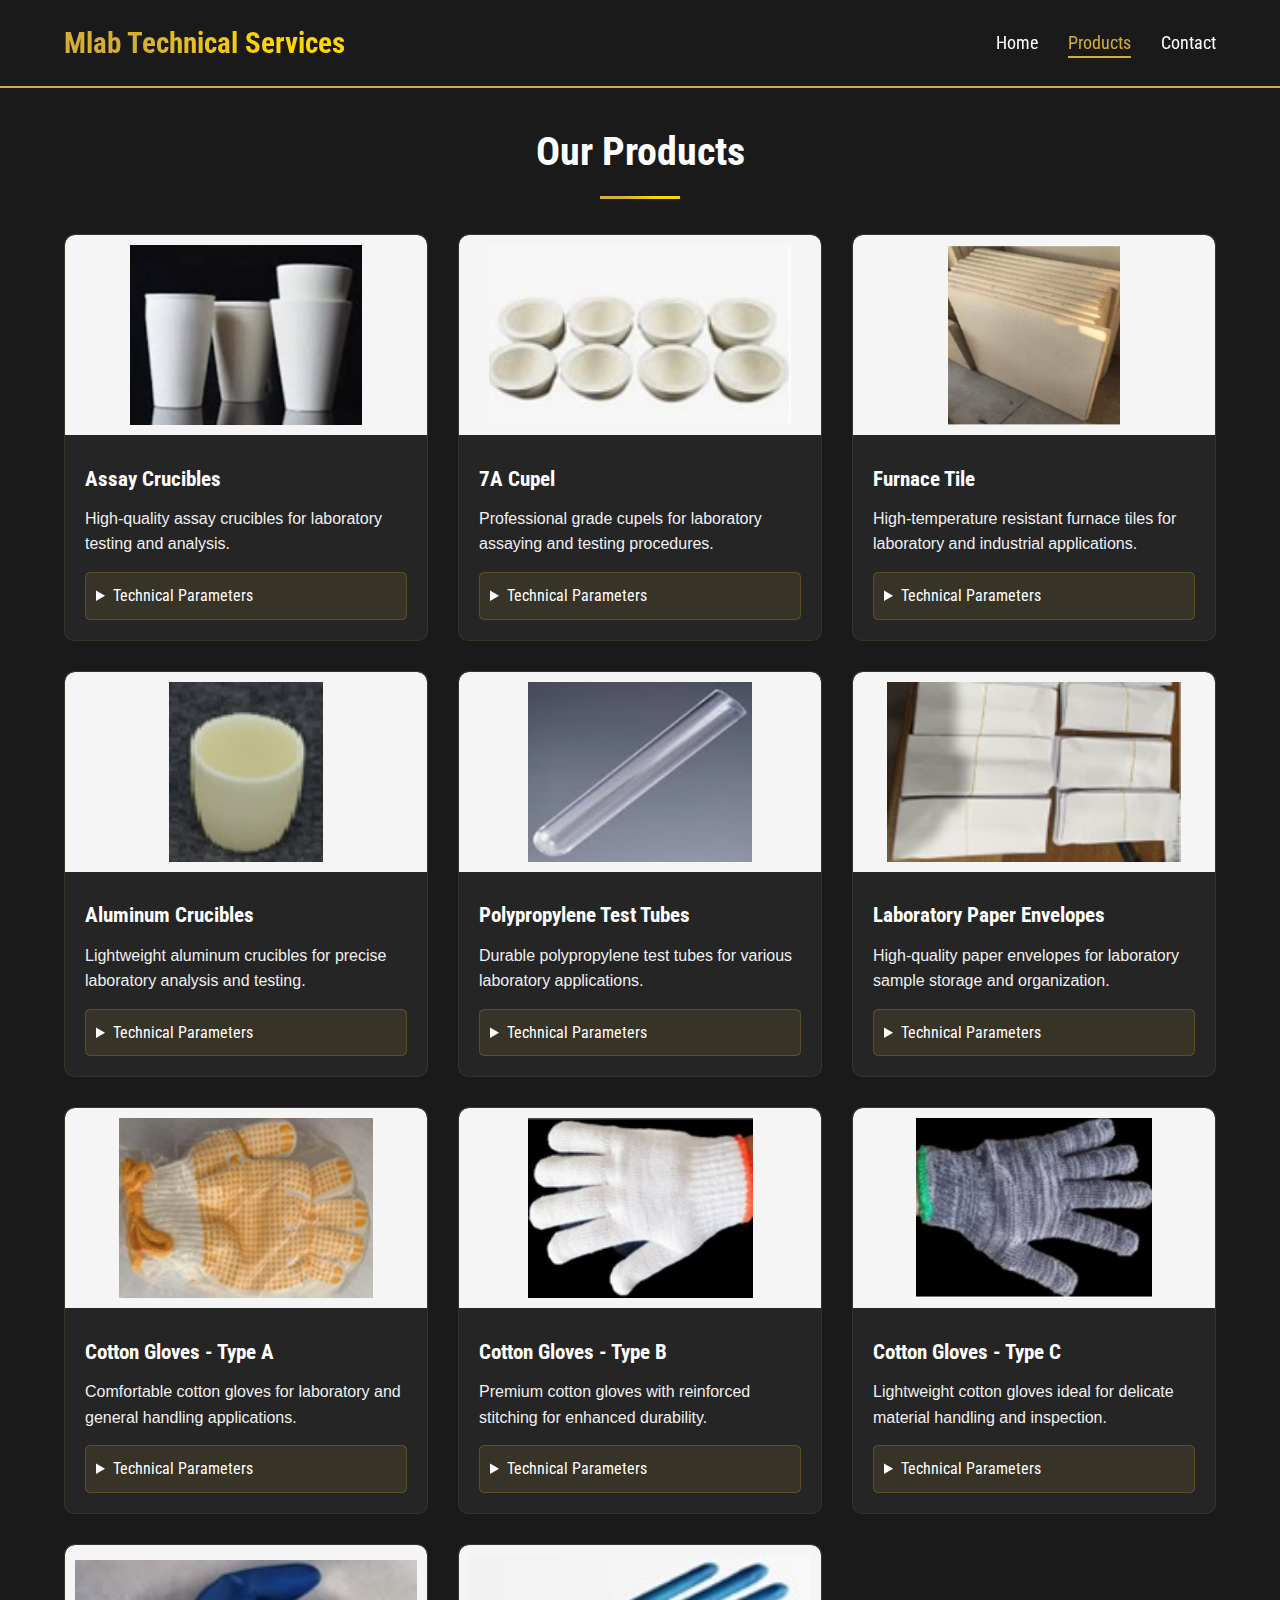
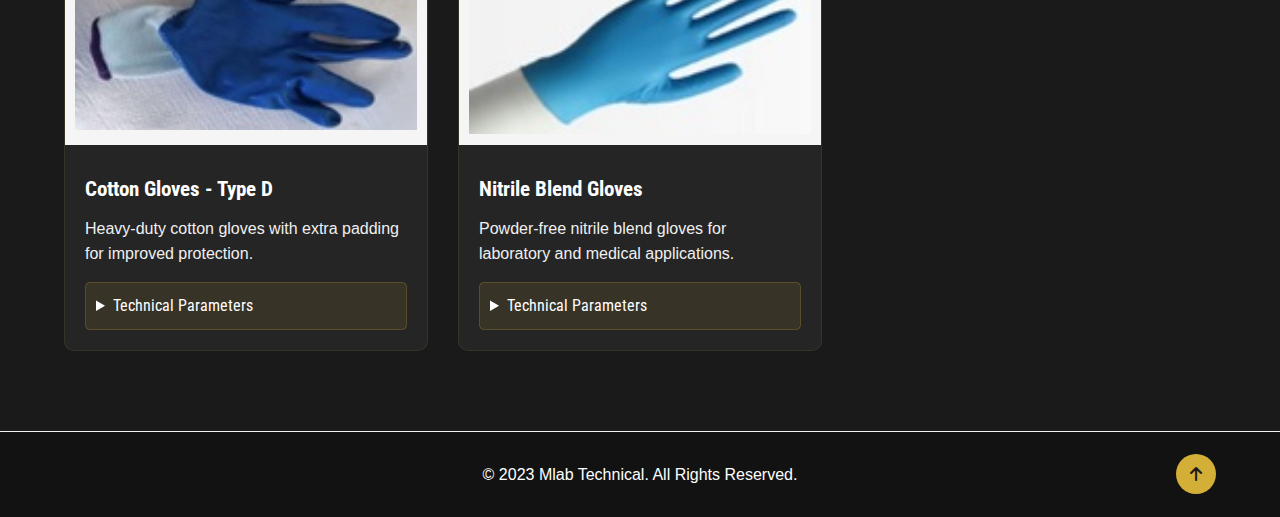
<file: products.html>
<!DOCTYPE html>
<html lang="en">
<head>
    <meta charset="UTF-8">
    <meta name="viewport" content="width=device-width, initial-scale=1.0">
    <meta name="description" content="Mlab Technical - Professional Consumables Supplier Product Showcase">
    <meta property="og:title" content="Mlab Technical - Products">
    <meta property="og:description" content="Browse our professional consumables product catalog">
    <meta property="og:type" content="website">
    <title>Mlab Technical - Products</title>
    <link rel="stylesheet" href="assets/css/style.css">
    <link rel="stylesheet" href="assets/css/product-images.css">
    <link href="https://fonts.googleapis.com/css2?family=Roboto+Condensed:wght@400;700&display=swap" rel="stylesheet">
    <link rel="stylesheet" href="https://cdnjs.cloudflare.com/ajax/libs/font-awesome/6.0.0-beta3/css/all.min.css">
</head>
<body>
    <!-- Navigation Bar -->
    <nav class="navbar">
        <div class="logo">
            <h1 class="site-title">Mlab Technical Services</h1>
        </div>
        <div class="menu-toggle">
            <i class="fas fa-bars"></i>
        </div>
        <ul class="nav-links">
            <li><a href="index.html">Home</a></li>
            <li><a href="products.html" class="active">Products</a></li>
            <li><a href="contact.html">Contact</a></li>
        </ul>
    </nav>

    <!-- Product Display Area -->
    <section class="products-section">
        <h2 class="section-title">Our Products</h2>
        
        <!-- Product Display -->
        
        <!-- Product Grid -->
        <div class="products-grid">

            <!-- Crucibles -->            
            <div class="product-card">
                <img src="images/CRUCIBLES.jpg" alt="Assay Crucibles" class="product-img">
                <div class="product-info">
                    <h3>Assay Crucibles</h3>
                    <p>High-quality assay crucibles for laboratory testing and analysis.</p>
                    <details class="product-details">
                        <summary>Technical Parameters</summary>
                        <div class="product-details-content">
                            <table>
                                <tr>
                                    <td>Weight</td>
                                    <td>50grm</td>
                                </tr>
                                <tr>
                                    <td>UOM</td>
                                    <td>ea</td>
                                </tr>
                                <tr>
                                    <td>Pack Qty</td>
                                    <td>1530</td>
                                </tr>
                            </table>
                        </div>
                    </details>
                </div>
            </div>

            <!-- 7A Cupel -->
            <div class="product-card">
                <img src="images/7A Cupel.jpg" alt="7A Cupel" class="product-img">
                <div class="product-info">
                    <h3>7A Cupel</h3>
                    <p>Professional grade cupels for laboratory assaying and testing procedures.</p>
                    <details class="product-details">
                        <summary>Technical Parameters</summary>
                        <div class="product-details-content">
                            <table>
                                <tr>
                                    <td>Packaging</td>
                                    <td>300/box</td>
                                </tr>
                                <tr>
                                    <td>UOM</td>
                                    <td>ea</td>
                                </tr>
                                <tr>
                                    <td>Pack Qty</td>
                                    <td>48/60cartons/pallet</td>
                                </tr>
                            </table>
                        </div>
                    </details>
                </div>
            </div>

            <!-- Furnace Tile -->
            <div class="product-card">
                <img src="images/Furnace Tile.jpg" alt="Furnace Tile" class="product-img">
                <div class="product-info">
                    <h3>Furnace Tile</h3>
                    <p>High-temperature resistant furnace tiles for laboratory and industrial applications.</p>
                    <details class="product-details">
                        <summary>Technical Parameters</summary>
                        <div class="product-details-content">
                            <table>
                                <tr>
                                    <td>Size Options</td>
                                    <td>610*650*25mm, 560*470*25mm</td>
                                </tr>
                                <tr>
                                    <td>UOM</td>
                                    <td>ea</td>
                                </tr>
                                <tr>
                                    <td>Material</td>
                                    <td>High-temperature ceramic</td>
                                </tr>
                            </table>
                        </div>
                    </details>
                </div>
            </div>

            <!-- Aluminum Crucibles -->
            <div class="product-card">
                <img src="images/ALUMINUM CRUCIBLES.jpg" alt="Aluminum Crucibles" class="product-img">
                <div class="product-info">
                    <h3>Aluminum Crucibles</h3>
                    <p>Lightweight aluminum crucibles for precise laboratory analysis and testing.</p>
                    <details class="product-details">
                        <summary>Technical Parameters</summary>
                        <div class="product-details-content">
                            <table>
                                <tr>
                                    <td>Volume</td>
                                    <td>10ml</td>
                                </tr>
                                <tr>
                                    <td>UOM</td>
                                    <td>ea</td>
                                </tr>
                                <tr>
                                    <td>Pack Qty</td>
                                    <td>1000</td>
                                </tr>
                            </table>
                        </div>
                    </details>
                </div>
            </div>

            <!-- Test Tube -->
            <div class="product-card">
                <img src="images/TEST TUBE.jpg" alt="Test Tube" class="product-img">
                <div class="product-info">
                    <h3>Polypropylene Test Tubes</h3>
                    <p>Durable polypropylene test tubes for various laboratory applications.</p>
                    <details class="product-details">
                        <summary>Technical Parameters</summary>
                        <div class="product-details-content">
                            <table>
                                <tr>
                                    <td>Volume</td>
                                    <td>10mL, no cap</td>
                                </tr>
                                <tr>
                                    <td>Material</td>
                                    <td>Polypropylene</td>
                                </tr>
                                <tr>
                                    <td>Packaging</td>
                                    <td>2500 per box</td>
                                </tr>
                                <tr>
                                    <td>UOM</td>
                                    <td>box</td>
                                </tr>
                                <tr>
                                    <td>Pack Qty</td>
                                    <td>2500</td>
                                </tr>
                            </table>
                        </div>
                    </details>
                </div>
            </div>

            <!-- Envelope -->
            <div class="product-card">
                <img src="images/ENVELOPE.jpg" alt="Envelope" class="product-img">
                <div class="product-info">
                    <h3>Laboratory Paper Envelopes</h3>
                    <p>High-quality paper envelopes for laboratory sample storage and organization.</p>
                    <details class="product-details">
                        <summary>Technical Parameters</summary>
                        <div class="product-details-content">
                            <table>
                                <tr>
                                    <td>Material</td>
                                    <td>Paper</td>
                                </tr>
                                <tr>
                                    <td>Packaging</td>
                                    <td>1300 per box</td>
                                </tr>
                                <tr>
                                    <td>UOM</td>
                                    <td>box</td>
                                </tr>
                                <tr>
                                    <td>Pack Qty</td>
                                    <td>1300</td>
                                </tr>
                            </table>
                        </div>
                    </details>
                </div>
            </div>

            <!-- Cotton Gloves A -->
            <div class="product-card">
                <img src="images/COTTON GLOVES A.jpg" alt="Cotton Gloves A" class="product-img">
                <div class="product-info">
                    <h3>Cotton Gloves - Type A</h3>
                    <p>Comfortable cotton gloves for laboratory and general handling applications.</p>
                    <details class="product-details">
                        <summary>Technical Parameters</summary>
                        <div class="product-details-content">
                            <table>
                                <tr>
                                    <td>Size</td>
                                    <td>Unisize</td>
                                </tr>
                                <tr>
                                    <td>Packaging</td>
                                    <td>12 pairs in one small plastic bag<br>780 pairs in one big bag</td>
                                </tr>
                                <tr>
                                    <td>UOM</td>
                                    <td>bag</td>
                                </tr>
                                <tr>
                                    <td>Pack Qty</td>
                                    <td>12</td>
                                </tr>
                            </table>
                        </div>
                    </details>
                </div>
            </div>

            <!-- Cotton Gloves B -->
            <div class="product-card">
                <img src="images/COTTON GLOVES B.jpg" alt="Cotton Gloves B" class="product-img">
                <div class="product-info">
                    <h3>Cotton Gloves - Type B</h3>
                    <p>Premium cotton gloves with reinforced stitching for enhanced durability.</p>
                    <details class="product-details">
                        <summary>Technical Parameters</summary>
                        <div class="product-details-content">
                            <table>
                                <tr>
                                    <td>Size</td>
                                    <td>Unisize</td>
                                </tr>
                                <tr>
                                    <td>Packaging</td>
                                    <td>12 pairs in one small plastic bag<br>780 pairs in one big bag</td>
                                </tr>
                                <tr>
                                    <td>UOM</td>
                                    <td>bag</td>
                                </tr>
                                <tr>
                                    <td>Pack Qty</td>
                                    <td>12</td>
                                </tr>
                            </table>
                        </div>
                    </details>
                </div>
            </div>

            <!-- Cotton Gloves C -->
            <div class="product-card">
                <img src="images/COTTON GLOVES C.jpg" alt="Cotton Gloves C" class="product-img">
                <div class="product-info">
                    <h3>Cotton Gloves - Type C</h3>
                    <p>Lightweight cotton gloves ideal for delicate material handling and inspection.</p>
                    <details class="product-details">
                        <summary>Technical Parameters</summary>
                        <div class="product-details-content">
                            <table>
                                <tr>
                                    <td>Size</td>
                                    <td>Unisize</td>
                                </tr>
                                <tr>
                                    <td>Packaging</td>
                                    <td>12 pairs in one small plastic bag<br>780 pairs in one big bag</td>
                                </tr>
                                <tr>
                                    <td>UOM</td>
                                    <td>bag</td>
                                </tr>
                                <tr>
                                    <td>Pack Qty</td>
                                    <td>12</td>
                                </tr>
                            </table>
                        </div>
                    </details>
                </div>
            </div>

            <!-- Cotton Gloves D -->
            <div class="product-card">
                <img src="images/COTTON GLOVES D.jpg" alt="Cotton Gloves D" class="product-img">
                <div class="product-info">
                    <h3>Cotton Gloves - Type D</h3>
                    <p>Heavy-duty cotton gloves with extra padding for improved protection.</p>
                    <details class="product-details">
                        <summary>Technical Parameters</summary>
                        <div class="product-details-content">
                            <table>
                                <tr>
                                    <td>Size</td>
                                    <td>Unisize</td>
                                </tr>
                                <tr>
                                    <td>Packaging</td>
                                    <td>12 pairs in one small plastic bag<br>780 pairs in one big bag</td>
                                </tr>
                                <tr>
                                    <td>UOM</td>
                                    <td>bag</td>
                                </tr>
                                <tr>
                                    <td>Pack Qty</td>
                                    <td>12</td>
                                </tr>
                            </table>
                        </div>
                    </details>
                </div>
            </div>

            <!-- Nitrile Blend Gloves -->
            <div class="product-card">
                <img src="images/NITRILE BLEND GLOVES.jpg" alt="Nitrile Blend Gloves" class="product-img">
                <div class="product-info">
                    <h3>Nitrile Blend Gloves</h3>
                    <p>Powder-free nitrile blend gloves for laboratory and medical applications.</p>
                    <details class="product-details">
                        <summary>Technical Parameters</summary>
                        <div class="product-details-content">
                            <table>
                                <tr>
                                    <td>Type</td>
                                    <td>Powder free</td>
                                </tr>
                                <tr>
                                    <td>Size Options</td>
                                    <td>S/M/L/XL</td>
                                </tr>
                                <tr>
                                    <td>UOM</td>
                                    <td>box</td>
                                </tr>
                                <tr>
                                    <td>Pack Qty</td>
                                    <td>100</td>
                                </tr>
                            </table>
                        </div>
                    </details>
                </div>
            </div>
        </div>
    </section>

    <!-- Footer -->
    <footer class="footer">
        <div class="footer-content">
            <p>&copy; 2023 Mlab Technical. All Rights Reserved.</p>
            <a href="#" class="back-to-top" id="backToTop">
                <i class="fas fa-arrow-up"></i>
            </a>
        </div>
    </footer>

    <script src="assets/js/script.js"></script>
</body>
</html>
</file>
<file: assets/css/style.css>
/* 全局样式 */
* {
    margin: 0;
    padding: 0;
    box-sizing: border-box;
}

body {
    font-family: Arial, sans-serif;
    background-color: #1A1A1A;
    color: #FFFFFF;
    line-height: 1.6;
}

a {
    text-decoration: none;
    color: #FFFFFF;
    transition: 0.3s ease;
}

ul {
    list-style: none;
}

.container {
    width: 90%;
    max-width: 1200px;
    margin: 0 auto;
    padding: 0 15px;
}

/* 导航栏样式 */
.navbar {
    position: fixed;
    top: 0;
    left: 0;
    width: 100%;
    display: flex;
    justify-content: space-between;
    align-items: center;
    padding: 20px 5%;
    background-color: rgba(26, 26, 26, 0.95);
    border-bottom: 2px solid #D4AF37;
    z-index: 1000;
}

.logo {
    display: flex;
    align-items: center;
}

.site-title {
    background: linear-gradient(45deg, #D4AF37 30%, #FFD700 70%);
    -webkit-background-clip: text;
    -webkit-text-fill-color: transparent;
    background-clip: text;
    color: transparent;
    font-family: 'Roboto Condensed', 'Arial Black', sans-serif;
    font-size: 1.8rem;
    font-weight: 700;
}

.nav-links {
    display: flex;
    align-items: center;
}

.nav-links li {
    margin-left: 30px;
}

.nav-links a {
    font-family: 'Roboto Condensed', sans-serif;
    font-weight: 400;
    font-size: 1.1rem;
    position: relative;
}

.nav-links a:hover {
    color: #D4AF37;
}

.nav-links a.active {
    color: #D4AF37;
}

.nav-links a.active::after {
    content: '';
    position: absolute;
    bottom: -5px;
    left: 0;
    width: 100%;
    height: 2px;
    background-color: #D4AF37;
}

.menu-toggle {
    display: none;
    font-size: 1.5rem;
    cursor: pointer;
    color: #D4AF37;
}

/* Banner区域样式 */
.banner {
    height: 100vh;
    background-image: linear-gradient(rgba(0, 0, 0, 0.7), rgba(0, 0, 0, 0.7)), url('../img/banner-bg.jpg');
    background-size: cover;
    background-position: center;
    display: flex;
    justify-content: center;
    align-items: center;
    text-align: center;
    padding: 0 20px;
}

.banner-content {
    max-width: 800px;
}

.banner-content h2 {
    font-size: 3rem;
    margin-bottom: 20px;
    font-family: 'Roboto Condensed', sans-serif;
    animation: fadeInUp 1s ease-out;
}

.animate-text {
    background: linear-gradient(45deg, #D4AF37 30%, #FFD700 70%);
    -webkit-background-clip: text;
    -webkit-text-fill-color: transparent;
    background-clip: text;
    color: transparent;
}

.banner-content p {
    font-size: 1.5rem;
    margin-bottom: 30px;
    animation: fadeInUp 1s ease-out 0.3s;
    animation-fill-mode: both;
}

.wavy-text {
    background: linear-gradient(45deg, #D4AF37 30%, #FFD700 70%);
    -webkit-background-clip: text;
    -webkit-text-fill-color: transparent;
    background-clip: text;
    color: transparent;
    font-family: 'Roboto Condensed', sans-serif;
    font-style: italic;
    font-weight: 700;
    letter-spacing: 1px;
    animation: wave 3s ease-in-out infinite;
    transform-origin: center;
}

@keyframes wave {
    0%, 100% {
        transform: translateY(0);
    }
    25% {
        transform: translateY(-5px);
    }
    50% {
        transform: translateY(0);
    }
    75% {
        transform: translateY(5px);
    }
}

.btn {
    display: inline-block;
    background-color: #D4AF37;
    color: #1A1A1A;
    padding: 12px 30px;
    border-radius: 30px;
    font-weight: bold;
    text-transform: uppercase;
    letter-spacing: 1px;
    transition: 0.3s ease;
    animation: fadeInUp 1s ease-out 0.6s;
    animation-fill-mode: both;
}

.btn:hover {
    background-color: #FFD700;
    transform: translateY(-3px);
    box-shadow: 0 10px 20px rgba(0, 0, 0, 0.2);
}

/* 服务模块样式 */
.services {
    padding: 80px 5%;
}

.section-title {
    text-align: center;
    font-size: 2.5rem;
    margin-bottom: 50px;
    font-family: 'Roboto Condensed', sans-serif;
    position: relative;
    color: #FFFFFF;
}

.section-title::after {
    content: '';
    position: absolute;
    bottom: -15px;
    left: 50%;
    transform: translateX(-50%);
    width: 80px;
    height: 3px;
    background: linear-gradient(45deg, #D4AF37 30%, #FFD700 70%);
}

.services-grid {
    display: grid;
    grid-template-columns: repeat(auto-fit, minmax(300px, 1fr));
    gap: 30px;
}

.service-card {
    background-color: rgba(255, 255, 255, 0.05);
    border-radius: 10px;
    padding: 30px;
    text-align: center;
    transition: 0.3s ease;
    border: 1px solid rgba(212, 175, 55, 0.1);
}

.service-card:hover {
    transform: translateY(-10px);
    box-shadow: 0 15px 30px rgba(0, 0, 0, 0.3);
    border-color: rgba(212, 175, 55, 0.3);
}

.service-icon {
    font-size: 3rem;
    color: #D4AF37;
    margin-bottom: 20px;
}

.service-card h3 {
    font-size: 1.5rem;
    margin-bottom: 15px;
    font-family: 'Roboto Condensed', sans-serif;
}

/* 页脚样式 */
.footer {
    background-color: rgba(0, 0, 0, 0.3);
    padding: 30px 0;
    text-align: center;
    border-top: 1px solid #F0F0F0;
}

.footer-content {
    display: flex;
    justify-content: center;
    align-items: center;
    position: relative;
}

.back-to-top {
    position: absolute;
    right: 5%;
    background-color: #D4AF37;
    color: #1A1A1A;
    width: 40px;
    height: 40px;
    border-radius: 50%;
    display: flex;
    justify-content: center;
    align-items: center;
    transition: 0.3s ease;
}

.back-to-top:hover {
    background-color: #FFD700;
    transform: translateY(-5px);
}

/* 动画 */
@keyframes fadeInUp {
    from {
        opacity: 0;
        transform: translateY(30px);
    }
    to {
        opacity: 1;
        transform: translateY(0);
    }
}

/* 响应式设计 */
@media screen and (max-width: 768px) {
    .menu-toggle {
        display: block;
    }

    .nav-links {
        position: fixed;
        top: 70px;
        left: -100%;
        width: 100%;
        height: calc(100vh - 70px);
        background-color: rgba(26, 26, 26, 0.95);
        flex-direction: column;
        align-items: center;
        justify-content: flex-start;
        padding-top: 50px;
        transition: 0.5s ease;
    }

    .nav-links.active {
        left: 0;
    }

    .nav-links li {
        margin: 20px 0;
    }

    .banner-content h2 {
        font-size: 2.5rem;
    }

    .banner-content p {
        font-size: 1.2rem;
    }

    .services-grid {
        grid-template-columns: 1fr;
    }
}

/* 产品页面样式 */
.products-section {
    padding: 120px 5% 80px;
}



.products-grid {
    display: grid;
    grid-template-columns: repeat(auto-fill, minmax(300px, 1fr));
    gap: 30px;
}

.product-card {
    background-color: rgba(255, 255, 255, 0.05);
    border-radius: 10px;
    overflow: hidden;
    transition: 0.3s ease;
    border: 1px solid rgba(212, 175, 55, 0.1);
}

.product-card:hover {
    transform: scale(1.05);
    box-shadow: 0 15px 30px rgba(0, 0, 0, 0.3);
    border-color: rgba(212, 175, 55, 0.3);
}

.product-img {
    width: 100%;
    height: 200px;
    object-fit: cover;
}

.product-info {
    padding: 20px;
}

.product-info h3 {
    font-size: 1.3rem;
    margin-bottom: 10px;
    font-family: 'Roboto Condensed', sans-serif;
}

.product-info p {
    margin-bottom: 15px;
    color: #F0F0F0;
}

.product-details {
    margin-top: 15px;
    border: 1px solid rgba(212, 175, 55, 0.3);
    border-radius: 5px;
}

.product-details summary {
    padding: 10px;
    cursor: pointer;
    background-color: rgba(212, 175, 55, 0.1);
    font-family: 'Roboto Condensed', sans-serif;
    transition: 0.3s ease;
}

.product-details summary:hover {
    background-color: rgba(212, 175, 55, 0.2);
}

.product-details-content {
    padding: 15px;
}

.product-details-content table {
    width: 100%;
    border-collapse: collapse;
}

.product-details-content table td {
    padding: 8px;
    border-bottom: 1px solid rgba(240, 240, 240, 0.1);
}

.product-details-content table td:first-child {
    font-weight: bold;
    color: #D4AF37;
}

/* 联系页面样式 */
.contact-section {
    padding: 120px 5% 80px;
}

.contact-container {
    display: grid;
    grid-template-columns: repeat(auto-fit, minmax(300px, 1fr));
    gap: 50px;
}

.contact-form {
    background-color: rgba(255, 255, 255, 0.05);
    padding: 30px;
    border-radius: 10px;
    border: 1px solid rgba(212, 175, 55, 0.1);
}

.form-group {
    margin-bottom: 20px;
}

.form-group label {
    display: block;
    margin-bottom: 8px;
    font-family: 'Roboto Condensed', sans-serif;
    color: #D4AF37;
}

.form-control {
    width: 100%;
    padding: 12px;
    background-color: rgba(255, 255, 255, 0.1);
    border: 1px solid rgba(212, 175, 55, 0.3);
    border-radius: 5px;
    color: #FFFFFF;
    transition: 0.3s ease;
}

.form-control:focus {
    outline: none;
    border-color: #D4AF37;
    box-shadow: 0 0 10px rgba(212, 175, 55, 0.5);
}

textarea.form-control {
    min-height: 150px;
    resize: vertical;
}

.submit-btn {
    background-color: #D4AF37;
    color: #1A1A1A;
    border: none;
    padding: 12px 30px;
    border-radius: 30px;
    font-weight: bold;
    text-transform: uppercase;
    letter-spacing: 1px;
    cursor: pointer;
    transition: 0.3s ease;
    display: inline-block;
}

.submit-btn:hover {
    background-color: #FFD700;
    transform: translateY(-3px);
    box-shadow: 0 10px 20px rgba(0, 0, 0, 0.2);
}

.contact-info {
    display: flex;
    flex-direction: column;
    justify-content: space-between;
}

.contact-details {
    margin-bottom: 30px;
}

.contact-details h3 {
    font-size: 1.5rem;
    margin-bottom: 20px;
    font-family: 'Roboto Condensed', sans-serif;
    color: #D4AF37;
}

.contact-item {
    display: flex;
    align-items: flex-start;
    margin-bottom: 15px;
}

.contact-icon {
    color: #D4AF37;
    font-size: 1.2rem;
    margin-right: 15px;
    margin-top: 3px;
}

.map-container {
    height: 300px;
    border-radius: 10px;
    overflow: hidden;
    border: 1px solid rgba(212, 175, 55, 0.3);
}

.map-container iframe {
    width: 100%;
    height: 100%;
    border: none;
}

.social-links {
    display: flex;
    margin-top: 20px;
}

.social-link {
    display: flex;
    justify-content: center;
    align-items: center;
    width: 40px;
    height: 40px;
    background-color: rgba(212, 175, 55, 0.2);
    border-radius: 50%;
    margin-right: 15px;
    transition: 0.3s ease;
}

.social-link:hover {
    background-color: #D4AF37;
    transform: translateY(-5px);
}

.social-link i {
    color: #FFFFFF;
    font-size: 1.2rem;
}
</file>
<file: assets/css/product-images.css>
/* Product Images Styling */
.product-img {
    width: 100%;
    height: 200px;
    object-fit: contain;
    background-color: #f5f5f5;
    padding: 10px;
    border-radius: 10px 10px 0 0;
}

/* Dark theme adjustment */
@media (prefers-color-scheme: dark) {
    .product-img {
        background-color: #2a2a2a;
    }
}
</file>
